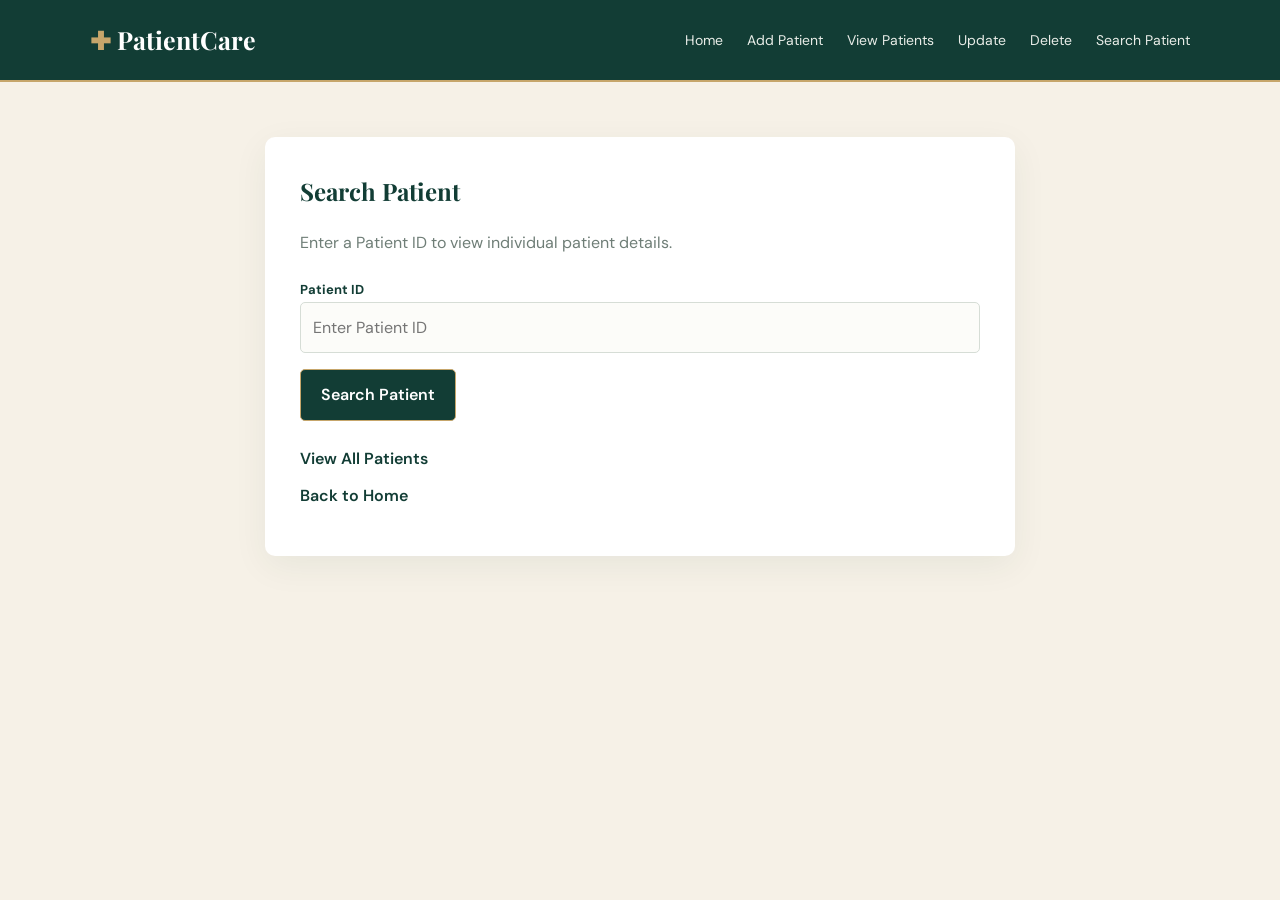
<file: listOne.html>
<!DOCTYPE html>
<html lang="en">
<head>
    <meta charset="UTF-8">
    <meta name="viewport" content="width=device-width, initial-scale=1.0">
    <title>Search Patient | PatientCare</title>
    <link rel="stylesheet" href="style.css">
</head>
<body>

    <header class="navbar">
        <h2 class="logo">✚ PatientCare</h2>
        <nav>
            <a href="/">Home</a>
            <a href="/insert.html">Add Patient</a>
            <a href="/list.html">View Patients</a>
            <a href="/update.html">Update</a>
            <a href="/delete.html">Delete</a>
            <a href="/listOne.html">Search Patient</a>
        </nav>
    </header>

    <section class="form-container">
        <h1>Search Patient</h1>
        <p>Enter a Patient ID to view individual patient details.</p>

        <form id="searchForm">
            <label for="patient_id">Patient ID</label>
            <input
                type="number"
                id="patient_id"
                min="1"
                placeholder="Enter Patient ID"
                required
            >
            <button type="submit">Search Patient</button>
        </form>

        <div id="result" style="margin-top: 25px;"></div>

        <p><a href="/list.html">View All Patients</a></p>
        <p><a href="/">Back to Home</a></p>
    </section>

    <script>
        const form = document.getElementById("searchForm");
        const result = document.getElementById("result");

        form.addEventListener("submit", async function (event) {
            event.preventDefault();

            const id = document.getElementById("patient_id").value;
            result.textContent = "Searching...";

            try {
                const response = await fetch("/patients/" + encodeURIComponent(id));
                const data = await response.json();

                if (!response.ok) {
                    result.textContent = data.message || "Patient not found.";
                    return;
                }

                result.innerHTML = `
                    <h2 style="color: #123D35; margin-bottom: 15px;">
                        Patient Details
                    </h2>
                    <p><strong>Patient ID:</strong> ${data.patient_id}</p>
                    <p><strong>Name:</strong> ${escapeHTML(data.name)}</p>
                    <p><strong>Email:</strong> ${escapeHTML(data.email)}</p>
                    <p><strong>Phone:</strong> ${escapeHTML(data.phone)}</p>
                    <p><strong>Gender:</strong> ${escapeHTML(data.gender)}</p>
                    <p><strong>Age:</strong> ${data.age}</p>
                    <p><strong>Problem:</strong> ${escapeHTML(data.problem)}</p>
                `;
            } catch (error) {
                result.textContent = "Unable to fetch patient details. Please try again.";
            }
        });

        function escapeHTML(value) {
            const element = document.createElement("span");
            element.textContent = value ?? "";
            return element.innerHTML;
        }
    </script>

</body>
</html>
</file>
<file: style.css>
@import url('https://fonts.googleapis.com/css2?family=DM+Sans:wght@400;500;600;700&family=Playfair+Display:wght@500;600;700&display=swap');

:root {
    --green: #123D35;
    --green-light: #245A4E;
    --ivory: #F6F1E7;
    --gold: #C6A66B;
    --sage: #DCE8DF;
    --white: #FFFFFF;
    --text: #253A34;
    --muted: #6F7E77;
}

* {
    margin: 0;
    padding: 0;
    box-sizing: border-box;
}

html {
    scroll-behavior: smooth;
}

body {
    font-family: 'DM Sans', sans-serif;
    background: var(--ivory);
    color: var(--text);
    line-height: 1.6;
    min-height: 100vh;
}

a {
    text-decoration: none;
    color: inherit;
}

/* NAVBAR */
.navbar {
    min-height: 82px;
    padding: 18px 7%;
    display: flex;
    justify-content: space-between;
    align-items: center;
    gap: 20px;
    flex-wrap: wrap;
    background: var(--green);
    color: var(--white);
    border-bottom: 2px solid var(--gold);
}

.logo {
    font-family: 'Playfair Display', serif;
    font-size: 25px;
    font-weight: 700;
    color: var(--white);
}

.logo:first-letter {
    color: var(--gold);
}

nav {
    display: flex;
    flex-wrap: wrap;
    align-items: center;
    gap: 24px;
}

nav a {
    color: #E9EDE8;
    font-size: 14px;
    transition: color 0.3s ease;
}

nav a:hover {
    color: var(--gold);
}

/* HOME HERO */
.hero {
    padding: 75px 7%;
    display: grid;
    grid-template-columns: 1fr 1fr;
    gap: 55px;
    align-items: center;
    min-height: 520px;
}

.hero-content {
    animation: slideUp 0.8s ease both;
}

.eyebrow {
    color: #8B6B36;
    letter-spacing: 3px;
    font-size: 12px;
    font-weight: 700;
    margin-bottom: 20px;
}

.hero h1 {
    font-family: 'Playfair Display', serif;
    color: var(--green);
    font-size: clamp(42px, 5vw, 68px);
    line-height: 1.12;
    margin-bottom: 22px;
}

.hero h1 span {
    color: #A47D3F;
    font-style: italic;
}

.description {
    max-width: 470px;
    color: var(--muted);
    font-size: 16px;
    margin-bottom: 30px;
}

.hero-buttons {
    display: flex;
    flex-wrap: wrap;
    gap: 14px;
}

.btn {
    display: inline-block;
    padding: 13px 21px;
    border-radius: 5px;
    font-size: 14px;
    font-weight: 600;
    transition: transform 0.3s, background 0.3s;
}

.btn:hover {
    transform: translateY(-3px);
}

.primary {
    background: var(--green);
    color: var(--white);
}

.primary:hover {
    background: var(--green-light);
}

.secondary {
    border: 1px solid var(--green);
    color: var(--green);
}

.secondary:hover {
    background: var(--sage);
}

.hero-image {
    position: relative;
    animation: fadeIn 1.2s ease both;
}

.hero-image img {
    width: 100%;
    height: 360px;
    object-fit: cover;
    border-radius: 8px;
    box-shadow: 16px 16px 0 var(--sage);
}

.image-label {
    position: absolute;
    bottom: -20px;
    left: -20px;
    display: flex;
    gap: 14px;
    align-items: center;
    background: var(--white);
    padding: 16px 22px;
    border-left: 4px solid var(--gold);
    box-shadow: 0 8px 25px #123D3518;
}

.image-label span {
    font-size: 28px;
    color: var(--green);
}

.image-label strong {
    color: var(--green);
}

.image-label p {
    font-size: 12px;
    color: var(--muted);
}

/* FEATURE CARDS */
.features {
    padding: 65px 7%;
    display: grid;
    grid-template-columns: repeat(4, 1fr);
    gap: 20px;
    background: #EAE9DC;
}

.feature-card {
    padding: 28px 22px;
    background: var(--white);
    border-radius: 7px;
    border-bottom: 3px solid transparent;
    transition: transform 0.3s, border-color 0.3s, box-shadow 0.3s;
}

.feature-card:hover {
    transform: translateY(-7px);
    border-color: var(--gold);
    box-shadow: 0 12px 30px #123D3510;
}

.feature-card > span {
    display: inline-flex;
    align-items: center;
    justify-content: center;
    width: 48px;
    height: 48px;
    background: var(--sage);
    color: var(--green);
    border-radius: 50%;
    font-size: 26px;
    margin-bottom: 18px;
}

.feature-card h3 {
    color: var(--green);
    font-family: 'Playfair Display', serif;
    font-size: 20px;
    margin-bottom: 9px;
}

.feature-card p {
    color: var(--muted);
    font-size: 14px;
    margin-bottom: 18px;
}

.feature-card a {
    color: #8B6B36;
    font-size: 13px;
    font-weight: 700;
}

/* FOOTER */
footer {
    background: var(--green);
    color: #E9EDE8;
    text-align: center;
    padding: 25px 15px;
    font-size: 13px;
    border-top: 2px solid var(--gold);
}

/* FORM CONTAINER */
.form-container {
    width: min(750px, 90%);
    margin: 55px auto;
    padding: 35px;
    background: var(--white);
    border-radius: 10px;
    box-shadow: 0 10px 35px #123D3510;
    animation: slideUp 0.6s ease both;
}

.form-container h1,
.page-title {
    font-family: 'Playfair Display', serif;
    color: var(--green);
    margin-bottom: 20px;
}

.form-container > p {
    margin: 12px 0;
    color: var(--muted);
}

.form-container form {
    margin-top: 20px;
}

.form-grid {
    display: grid;
    grid-template-columns: 1fr 1fr;
    gap: 20px;
}

.form-group {
    display: flex;
    flex-direction: column;
    gap: 7px;
}

.form-group label,
.form-container form > label {
    font-size: 13px;
    font-weight: 700;
    color: var(--green);
}

.form-group input,
.form-group select,
.form-group textarea,
.form-container form > input,
.form-container form > select,
.form-container form > textarea {
    width: 100%;
    padding: 12px;
    border: 1px solid #D6DDD6;
    border-radius: 5px;
    font: inherit;
    outline: none;
    background: #FCFCF9;
    color: var(--text);
    margin-bottom: 16px;
}

.form-group input:focus,
.form-group select:focus,
.form-group textarea:focus,
.form-container form > input:focus,
.form-container form > select:focus,
.form-container form > textarea:focus {
    border-color: var(--green-light);
    box-shadow: 0 0 0 3px var(--sage);
}

.form-actions {
    margin-top: 25px;
    display: flex;
    flex-wrap: wrap;
    gap: 12px;
}

.action-btn,
.form-container button {
    display: inline-block;
    padding: 12px 20px;
    border: 1px solid var(--gold);
    border-radius: 5px;
    background: var(--green);
    color: var(--white);
    font: inherit;
    font-weight: 600;
    cursor: pointer;
    transition: background 0.3s, transform 0.3s;
}

.action-btn:hover,
.form-container button:hover {
    background: var(--green-light);
    transform: translateY(-2px);
}

.form-container a {
    color: var(--green);
    font-weight: 600;
}

.form-container a:hover {
    color: #A47D3F;
}

/* PATIENT TABLE */
.table-container {
    width: 90%;
    margin: 45px auto;
    overflow-x: auto;
    background: var(--white);
    border-radius: 8px;
    box-shadow: 0 8px 25px #123D3510;
}

table {
    width: 100%;
    border-collapse: collapse;
    min-width: 750px;
}

th {
    background: var(--green);
    color: var(--white);
    padding: 15px;
    text-align: left;
    font-size: 13px;
}

td {
    padding: 13px 15px;
    border-bottom: 1px solid #E7EAE4;
    font-size: 13px;
}

tr:hover td {
    background: #F2F6F0;
}

.page-heading {
    text-align: center;
    padding: 45px 15px 10px;
}

.page-heading h1 {
    font-family: 'Playfair Display', serif;
    color: var(--green);
    margin-bottom: 10px;
}

.page-heading p {
    color: var(--muted);
}

/* ANIMATIONS */
@keyframes slideUp {
    from {
        opacity: 0;
        transform: translateY(25px);
    }
    to {
        opacity: 1;
        transform: translateY(0);
    }
}

@keyframes fadeIn {
    from {
        opacity: 0;
        transform: scale(0.97);
    }
    to {
        opacity: 1;
        transform: scale(1);
    }
}

/* RESPONSIVE DESIGN */
@media (max-width: 950px) {
    .hero {
        grid-template-columns: 1fr;
        gap: 40px;
    }

    .features {
        grid-template-columns: repeat(2, 1fr);
    }

    .hero-image {
        margin: 0 10px 15px 0;
    }
}

@media (max-width: 600px) {
    .navbar {
        padding: 18px 5%;
    }

    .logo {
        font-size: 21px;
    }

    nav {
        gap: 12px;
    }

    nav a {
        font-size: 12px;
    }

    .hero {
        padding: 45px 6%;
    }

    .hero-image img {
        height: 250px;
    }

    .features {
        grid-template-columns: 1fr;
        padding: 40px 6%;
    }

    .form-container {
        margin: 25px auto;
        padding: 22px;
    }

    .form-grid {
        grid-template-columns: 1fr;
    }

    .table-container {
        width: 95%;
        margin: 25px auto;
    }
}

/* View Patients Image Banner */
.patient-list-banner {
    display: grid;
    grid-template-columns: 0.9fr 1.1fr;
    align-items: center;
    gap: 28px;
    max-width: 1150px;
    margin: 30px auto;
    padding: 20px;
    background: #f4f8f7;
    border-radius: 18px;
    box-sizing: border-box;
}

.patient-list-banner img {
    width: 100%;
    height: 260px;
    object-fit: cover;
    object-position: center;
    border-radius: 14px;
    display: block;
}

.patient-list-banner-text h2 {
    color: #174b45;
    margin: 10px 0;
    font-size: 28px;
}

.patient-list-banner-text p {
    line-height: 1.7;
}

@media (max-width: 700px) {
    .patient-list-banner {
        grid-template-columns: 1fr;
        gap: 16px;
    }

    .patient-list-banner img {
        height: 220px;
    }
}

/* Shared layout for Add, Update and Delete pages */

.patient-layout {
    display: grid;
    grid-template-columns: minmax(0, 0.9fr) minmax(0, 1.1fr);
    gap: 28px;
    align-items: center;
    max-width: 1150px;
    margin: 30px auto;
    padding: 0 20px;
    box-sizing: border-box;
}

.patient-image {
    padding: 20px;
    border-radius: 18px;
    background: #f3f7f5;
    box-sizing: border-box;
    min-width: 0;
}

.patient-image img {
    display: block;
    width: 100%;
    height: 280px;
    object-fit: cover;
    object-position: center;
    border-radius: 13px;
}

.patient-image h2 {
    margin: 18px 0 8px;
    color: #174b45;
    font-size: 25px;
}

.patient-image p {
    color: #526b65;
    line-height: 1.7;
    margin-bottom: 5px;
}

.patient-layout .form-container {
    width: 100%;
    max-width: none;
    min-width: 0;
    margin: 0;
    box-sizing: border-box;
}

.patient-layout .form-container form {
    width: 100%;
}

@media (max-width: 760px) {
    .patient-layout {
        grid-template-columns: minmax(0, 1fr);
        gap: 18px;
        margin-top: 20px;
    }

    .patient-image img {
        height: 220px;
    }

    .patient-image h2 {
        font-size: 22px;
    }
}

/* Patient Care Brand */
.brand-name {
    color: #176b5b;
    font-size: 25px;
    font-weight: bold;
    letter-spacing: 1px;
}

.brand-tagline {
    color: #64748b;
    font-size: 13px;
}

/* Success and Error Messages */
.status-message {
    display: none;
    max-width: 500px;
    margin: 20px auto;
    padding: 16px 20px;
    border-radius: 12px;
    font-size: 16px;
    font-weight: 600;
    text-align: center;
    animation: slideIn 0.4s ease;
    box-shadow: 0 5px 18px rgba(0, 0, 0, 0.08);
}

.status-message.success {
    display: block;
    background: #e8f8ef;
    color: #176b45;
    border: 1px solid #a7e5bd;
}

.status-message.error {
    display: block;
    background: #fff0f0;
    color: #b42318;
    border: 1px solid #ffcaca;
}

@keyframes slideIn {
    from {
        opacity: 0;
        transform: translateY(-12px);
    }
    to {
        opacity: 1;
        transform: translateY(0);
    }
}

/* Footer Branding */
.patient-footer {
    margin-top: 40px;
    padding: 22px;
    background: #123f3a;
    color: white;
    text-align: center;
}

.patient-footer strong {
    color: #f4d58d;
}
</file>
